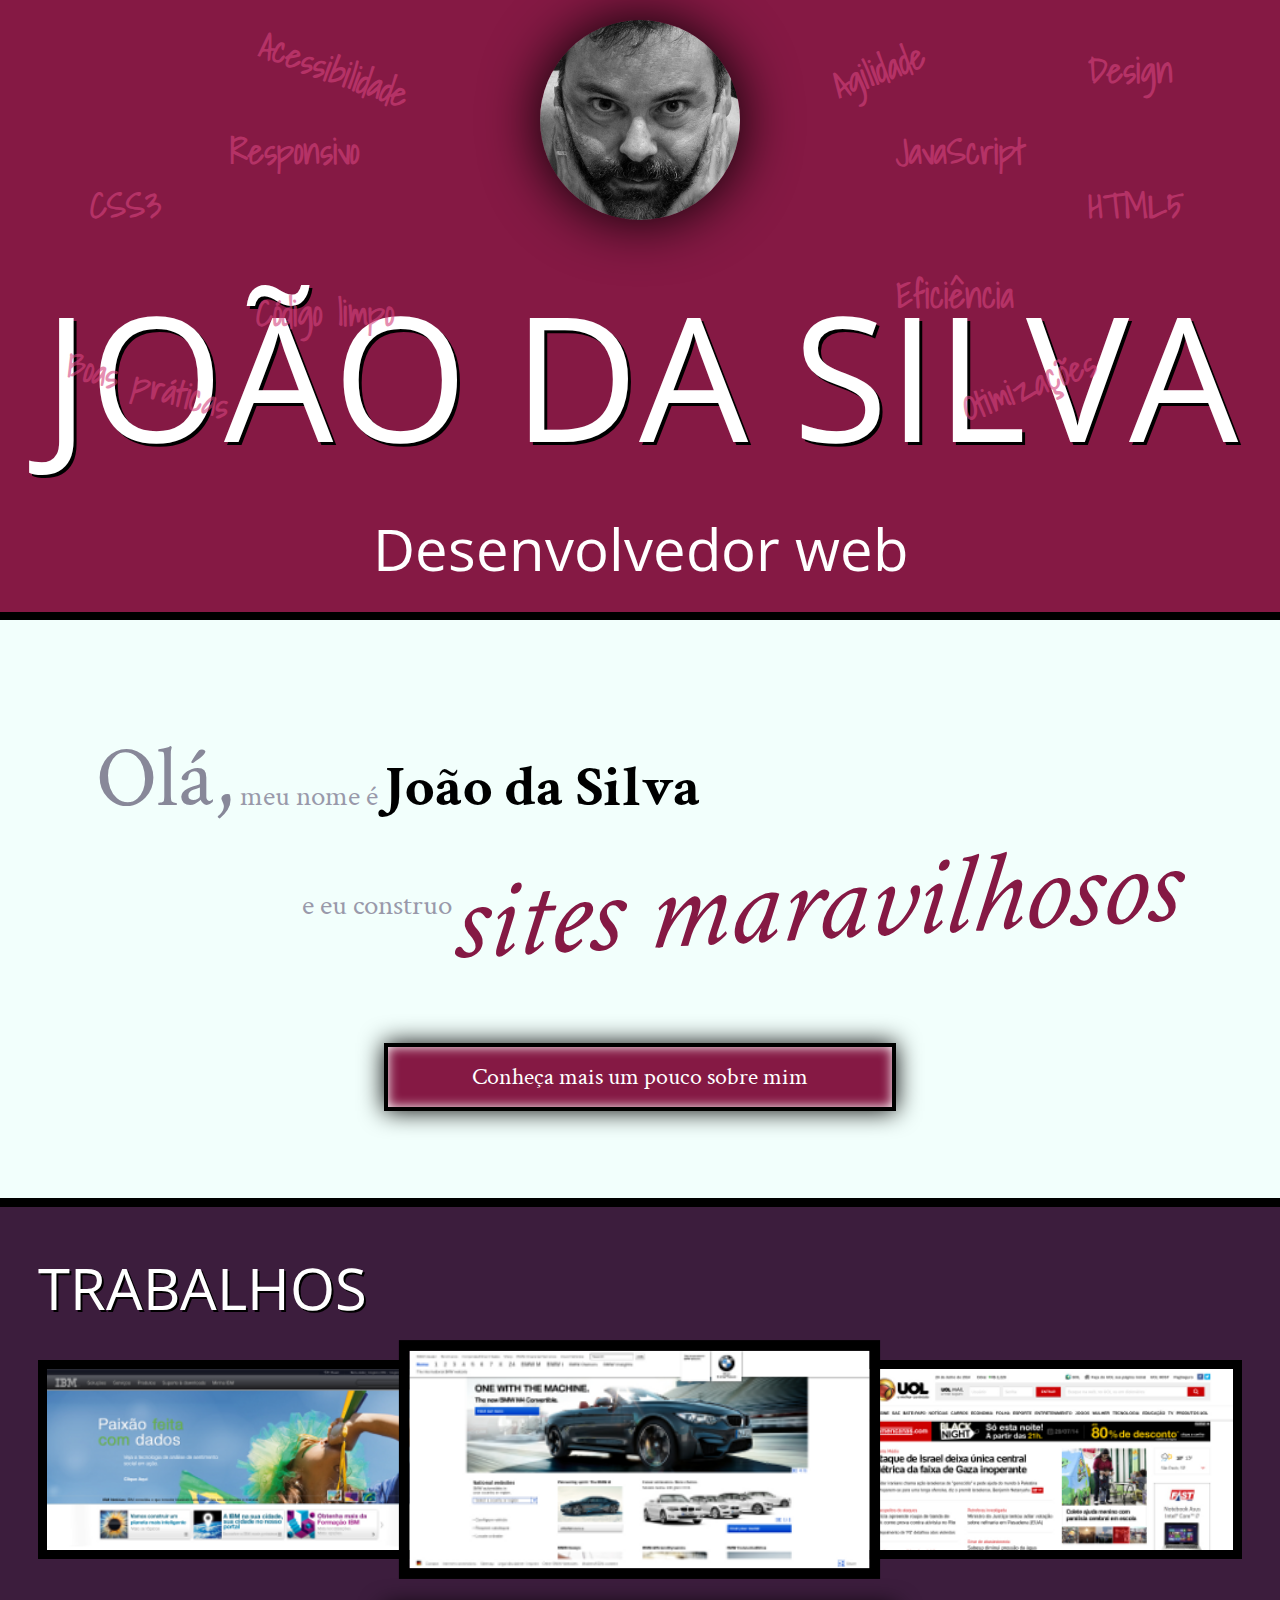
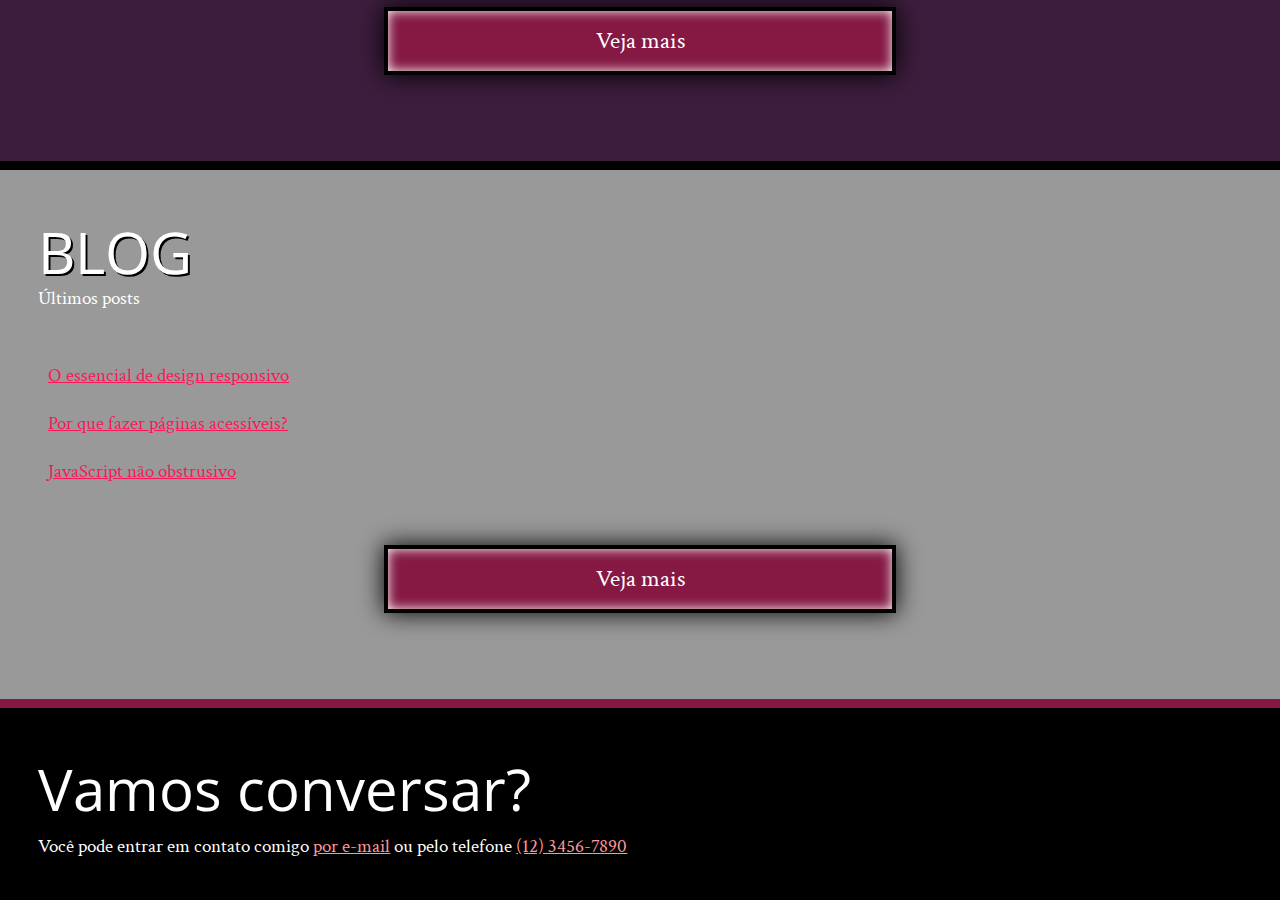
<file: index.html>
<!DOCTYPE html>
<html lang="pt">
<head>
    <meta charset="UTF-8">
    <title>João da Silva - Desenvolvedor Web</title>
    <link rel="shortcut icon" href="imagens/favicon.png">
    <link rel="stylesheet" href="css/reset.css">
    <link rel="stylesheet" href="css/site.css">
    <link rel="stylesheet" href="css/index.css">
    <link rel="stylesheet" href="http://fonts.googleapis.com/css?family=Crimson+Text:400,400italic,600">
    <link rel="stylesheet" href="http://fonts.googleapis.com/css?family=Open+Sans+Condensed:700">
    <link rel="stylesheet" href="http://fonts.googleapis.com/css?family=Shadows+Into+Light">
    <link rel="stylesheet" href="https://fonts.googleapis.com/css?family=Shadows+Into+Light">
</head>
<body>
    <header class="titulo-principal">
        <img class="foto-home" src="imagens/eu.jpg" alt="Foto de João da Silva">
        <h1>João da Silva</h1>
        <p class="subtitulo-principal">Desenvolvedor web</p>
        <ul>
            <li class="palavra-home eficiencia">Eficiência</li>
            <li class="palavra-home boas-praticas">Boas práticas</li>
            <li class="palavra-home codigo-limpo">Código limpo</li>
            <li class="palavra-home css3">CSS3</li>
            <li class="palavra-home html5">HTML5</li>
            <li class="palavra-home javascript">JavaScript</li>
            <li class="palavra-home acessibilidade">Acessibilidade</li>
            <li class="palavra-home responsivo">Responsivo</li>
            <li class="palavra-home otimizacoes">Otimizações</li>
            <li class="palavra-home agilidade">Agilidade</li>
            <li class="palavra-home design">Design</li>
        </ul>
        <!--a class="banner-twitter" href="http://twitter.com/joaodasilva">Siga-me no Twitter</a-->
    </header>
    <main>
        <section class="secao-inicio saudacao">
            <p class="saudacao"><span class="saudacao-inicio">Olá,</span> meu nome é <strong>João da Silva</strong> <span class="saudacao-ultima-linha">e eu construo <em>sites maravilhosos</em></span></p>
            <a class="botao-index" href="bio.html">Conheça mais um pouco sobre mim</a>
        </section>
        <section class="secao-inicio trabalhos">
            <h2>Trabalhos</h2>
            <ul>
                <li><img src="imagens/bmw.png" alt="Site da BMW"></li>
                <li><img src="imagens/ibm.png" alt="Site da IBM"></li>
                <li><img src="imagens/uol.png" alt="Site da UOL"></li>
            </ul>
            <a class="botao-index" href="portfolio.html">Veja mais</a>
        </section>
        <section class="secao-inicio blog">
            <h2>Blog</h2>
            <small>Últimos posts</small>
            <ol>
                <li class="mais-recente">
                    <a href="blog.html">O essencial de design responsivo</a>
                    <p class="inicio-post">
                        Design responsivo tem ganho cada vez mais atenção 
                        como técnica de desenvolvimento de páginas web para dispositivos móveis. 
                        Mas como começar?
                    </p>
                </li>
                <li class="mais-recente">
                    <a href="blog.html">Por que fazer páginas acessíveis?</a>
                    <p class="inicio-post">
                        Tem se falado cada vez sobre acessibilidade na web. Há diversas 
                        técnicas e diretivas a serem seguidas, inclusive da própria W3C. 
                        Mas vale a pena investir nisso?
                    </p>
                </li>
                <li class="mais-recente">
                    <a href="blog.html">JavaScript não obstrusivo</a>
                    <p class="inicio-post">
                        JavaScript é uma linguagem essencial hoje em dia para criar páginas 
                        ricas, interativas e dinâmicas. Porém, há alguns cuidados que devem 
                        ser tomados ao colocarmos código JavaScript em nossas páginas.
                    </p>
                </li>
            </ol>
            <a class="botao-index" href="blog.html">Veja mais</a>
        </section>
    </main>
    <!--a href="#" class="botao">Compre já</a-->
    <!--div class="box"></div-->
    <!--div class="alo"></div-->
    <footer>
        <h2>Vamos conversar?</h2>
        <p>Você pode entrar em contato comigo <a href="contato.html">por e-mail</a> ou pelo telefone <a href="tel:+551234567890">(12) 3456-7890</a></p>
    </footer>
</body>
</html>
</file>
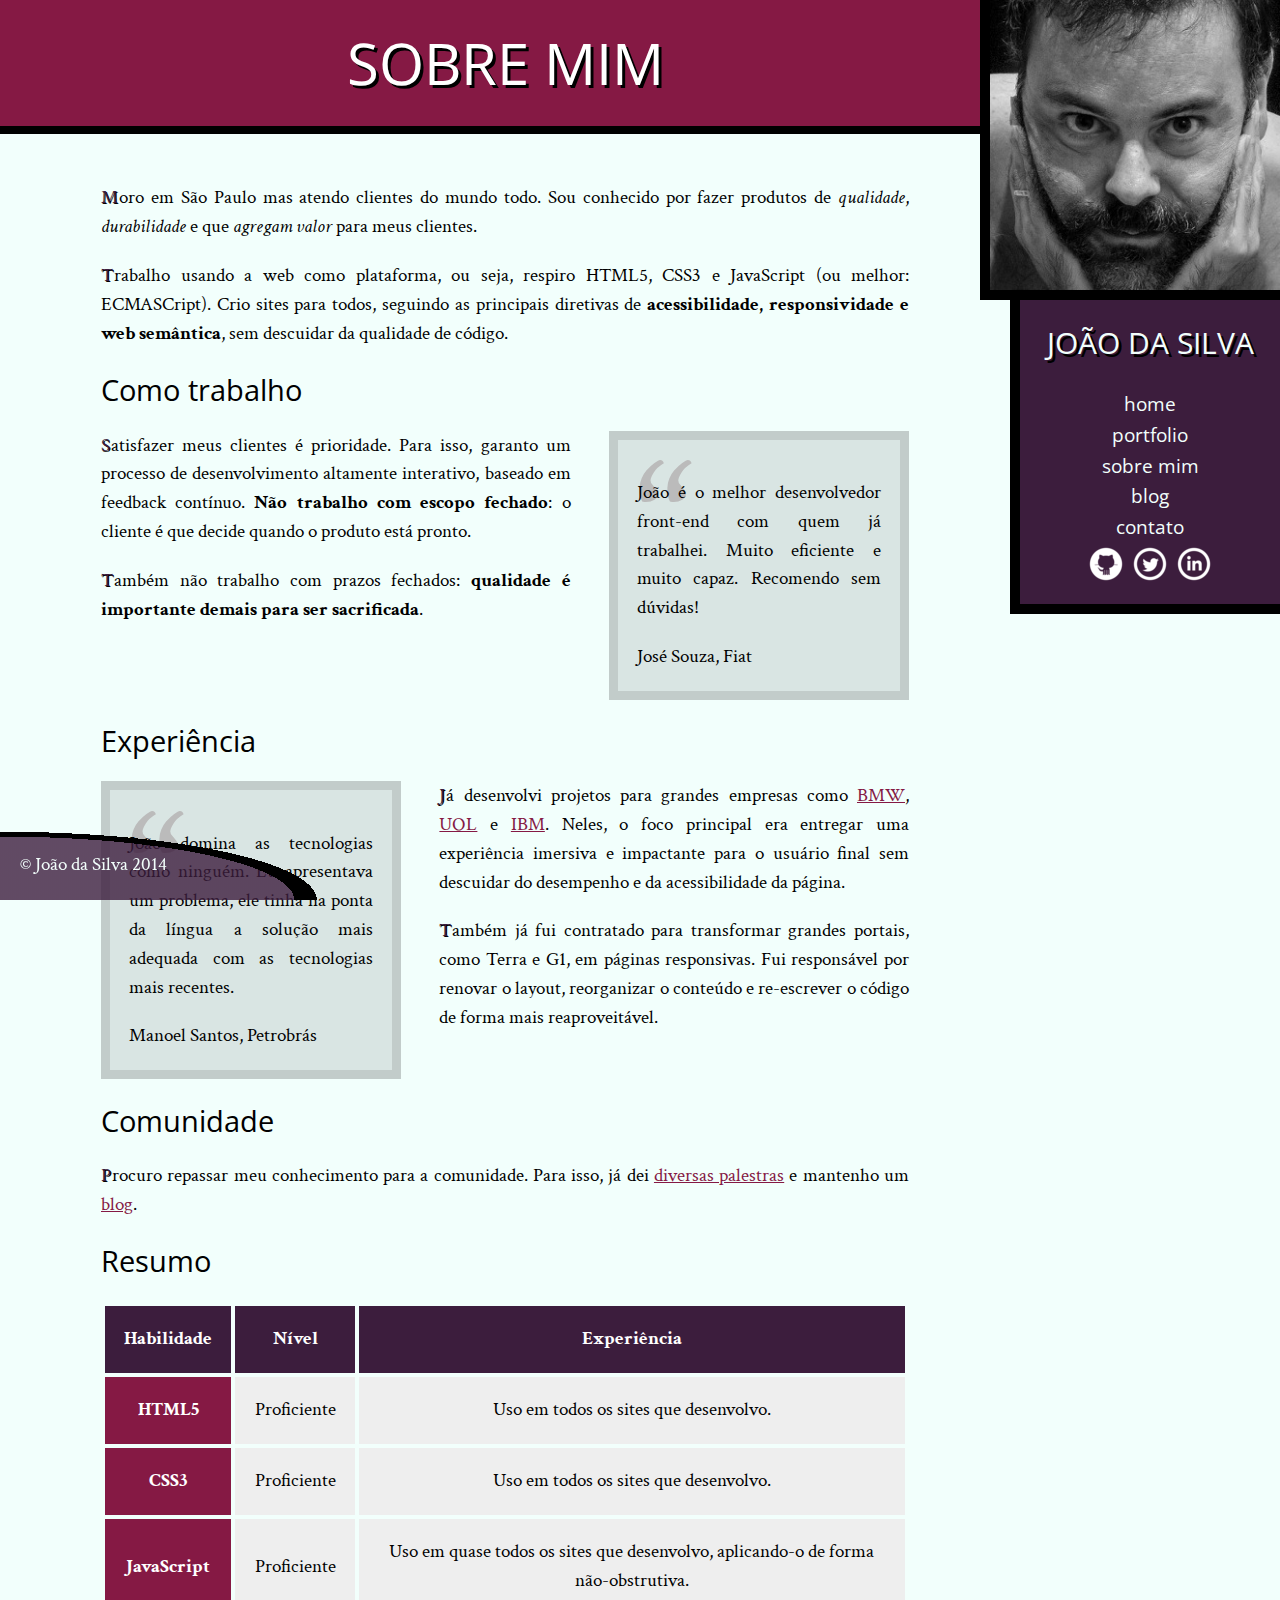
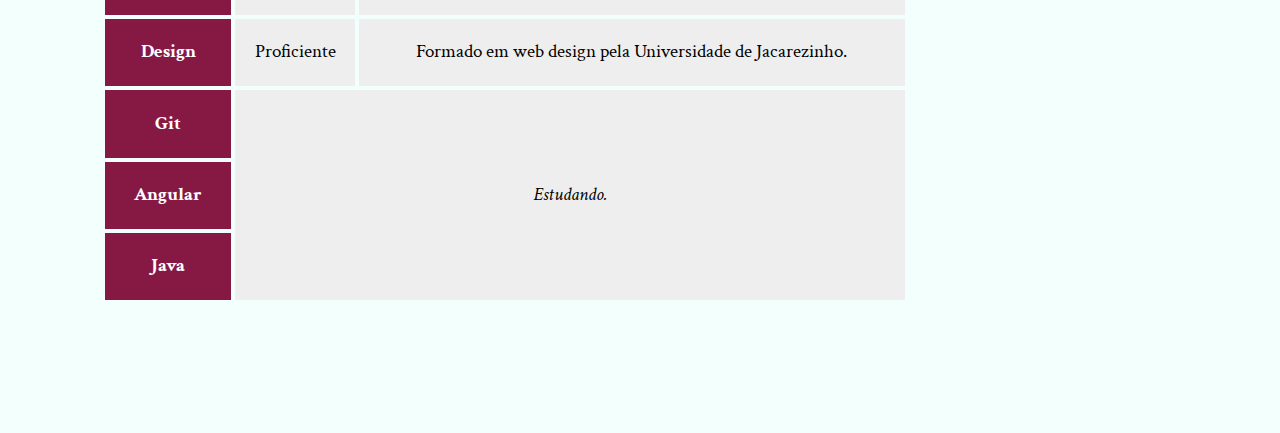
<file: bio.html>
<!DOCTYPE html>
<html lang="pt">
<head>
    <meta charset="UTF-8">
    <title>João da Silva - Biografia</title>
    <link rel="icon" href="imagens/favicon.png">
    <link rel="stylesheet" href="css/reset.css">
    <link rel="stylesheet" href="css/site.css">
    <link rel="stylesheet" href="css/bio.css">
    <link rel="stylesheet" href="http://fonts.googleapis.com/css?family=Crimson+Text:400,400italic,600">
    <link rel="stylesheet" href="http://fonts.googleapis.com/css?family=Open+Sans+Condensed:700">
</head>
<body>
    <main>
        <h1 class="titulo-principal">Sobre mim</h1>
        <div class="container">
            <p>Moro em São Paulo mas atendo clientes do mundo todo. Sou conhecido por fazer produtos de <em>qualidade</em>, <em>durabilidade</em> e que <em>agregam valor</em> para meus clientes.</p>
            <p>Trabalho usando a web como plataforma, ou seja, respiro HTML5, CSS3 e JavaScript (ou melhor: ECMASCript). Crio sites para todos, seguindo as principais diretivas de <strong>acessibilidade, responsividade e web semântica</strong>, sem descuidar da qualidade de código.</p>
            <h2 class="subtitulo-texto">Como trabalho</h2>
            <blockquote class="citacao-bio fiat" tabindex="1">
                <p>João é o melhor desenvolvedor front-end com quem já trabalhei. Muito eficiente e muito capaz. Recomendo sem dúvidas!</p>
                <cite>José Souza, Fiat</cite>
            </blockquote>
            <p>Satisfazer meus clientes é prioridade. Para isso, garanto um processo de desenvolvimento altamente interativo, baseado em feedback contínuo. <strong>Não trabalho com escopo fechado</strong>: o cliente é que decide quando o produto está pronto.</p>
            <p>Também não trabalho com prazos fechados: <strong>qualidade é importante demais para ser sacrificada</strong>.</p>
            <h2 class="subtitulo-texto">Experiência</h2>
            <blockquote class="citacao-bio petrobras" tabindex="1">
                <p>João domina as tecnologias como ninguém. Eu apresentava um problema, ele tinha na ponta da língua a solução mais adequada com as tecnologias mais recentes.</p>
                <cite>Manoel Santos, Petrobrás</cite>
            </blockquote>
            <p>Já desenvolvi projetos para grandes empresas como <a href="http://bmw.com">BMW</a>, <a href="http://www.uol.com.br">UOL</a> e <a href="http://www.ibm.com.br">IBM</a>. Neles, o foco principal era entregar uma experiência imersiva e impactante para o usuário final sem descuidar do desempenho e da acessibilidade da página.</p>
            <p>Também já fui contratado para transformar grandes portais, como Terra e G1, em páginas responsivas. Fui responsável por renovar o layout, reorganizar o conteúdo e re-escrever o código de forma mais reaproveitável.</p>
            <h2 class="subtitulo-texto">Comunidade</h2>
            <p>Procuro repassar meu conhecimento para a comunidade. Para isso, já dei <a href="portfolio.html">diversas palestras</a> e mantenho um <a href="blog.html">blog</a>.</p>
            
            
            <h2 class="subtitulo-texto">Resumo</h2>
            <table class="habilidades">
                <thead>
                    <tr>
                        <th>Habilidade</th>
                        <th>Nível</th>
                        <th>Experiência</th>
                    </tr>
                </thead>
                <tbody>
                    <tr>
                        <th>HTML5</th>
                        <td>Proficiente</td>
                        <td>Uso em todos os sites que desenvolvo.</td>
                    </tr>
                    <tr>
                        <th>CSS3</th>
                        <td>Proficiente</td>
                        <td>Uso em todos os sites que desenvolvo.</td>
                    </tr>
                    <tr>
                        <th>JavaScript</th>
                        <td>Proficiente</td>
                        <td>Uso em quase todos os sites que desenvolvo, aplicando-o de forma não-obstrutiva.</td>
                    </tr>
                    <tr>
                        <th>Design</th>
                        <td>Proficiente</td>
                        <td>Formado em web design pela Universidade de Jacarezinho.</td>
                    </tr>
                    <tr>
                        <th>Git</th>
                        <td rowspan="3" colspan="2">Estudando.</td>
                    </tr>
                    <tr>
                        <th>Angular</th>
                    </tr>
                    <tr>
                        <th>Java</th>
                    </tr>
                </tbody>
            </table>
        </div>
    </main>
    <img src="imagens/eu.jpg" alt="Minha foto" class="minha-foto">
    <aside class="navegacao-site">
        <h1>João da Silva</h1>
        <nav>
            <ul>
                <li><a href="index.html">Home</a></li>
                <li><a href="portfolio.html">Portfolio</a></li>
                <li><a href="bio.html">Sobre mim</a></li>
                <li><a href="blog.html">Blog</a></li>
                <li><a href="contato.html">Contato</a></li>
            </ul>
        </nav>
        <ul class="icones-redes-sociais">
            <li>
                <a href="https://github.com/joaodasilva" class="github" data-tooltip="Veja meus projetos opensource">
                    Github
                </a>
            </li>
            <li>
                <a href="https://twitter.com/joaodasilva" class="twitter" data-tooltip="Siga-me no Twitter">
                    Twitter
                </a>
            </li>
            <li>
                <a href="https://br.linkedin.com/pub/joão-da-silva/32/4/508" class="linkedin" data-tooltip="Veja meu currículo">
                    LinkedIn
                </a>
            </li>
        </ul>
    </aside>
    <footer class="rodape-pagina">
        &copy; João da Silva 2014
    </footer>
</body>
</html>
</file>
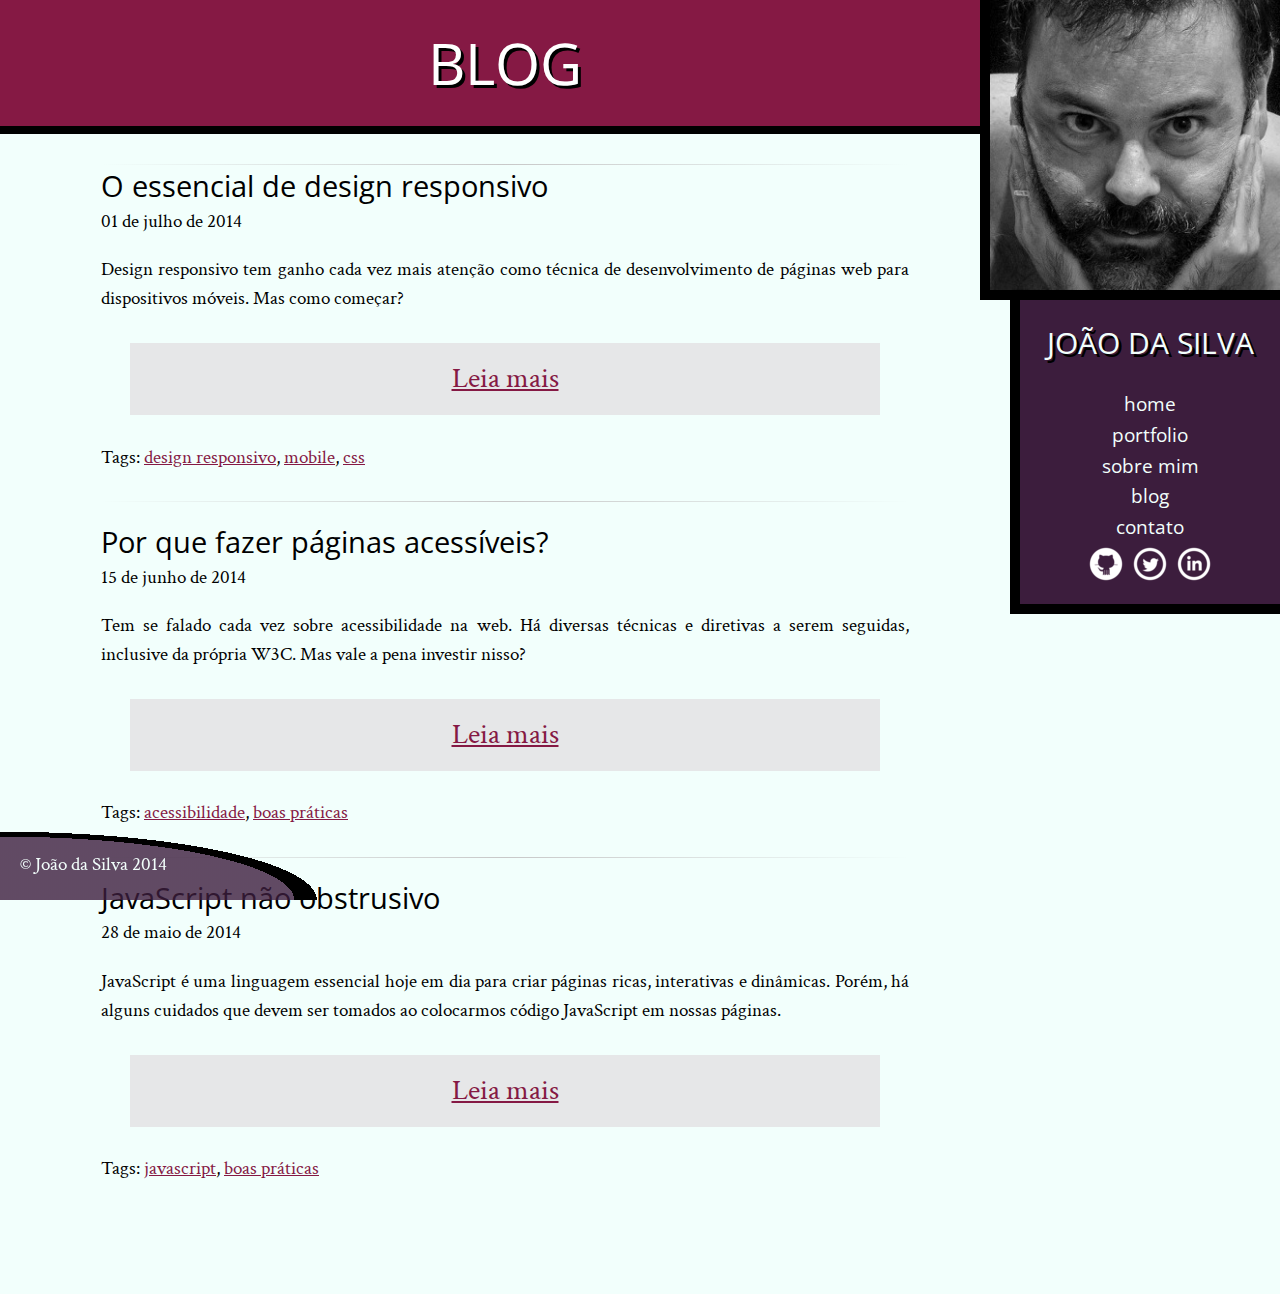
<file: blog.html>
<!DOCTYPE html>
<html>
<head>
    <meta charset="utf-8">
    <title>Blog - João da Silva</title>
    <link rel="icon" href="imagens/favicon.png">
    <link rel="stylesheet" href="css/reset.css">
    <link rel="stylesheet" href="css/site.css">
    <link rel="stylesheet" href="css/blog.css">
    <link rel="stylesheet" href="http://fonts.googleapis.com/css?family=Crimson+Text:400,400italic,600">
    <link rel="stylesheet" href="http://fonts.googleapis.com/css?family=Open+Sans+Condensed:700">
</head>
<body>
    <main>
        <h1 class="titulo-principal">Blog</h1>
        <div class="container">
            <article class="post-blog">
                <h2 class="subtitulo-texto">O essencial de design responsivo</h2>
                <time datetime="2014-07-01">01 de julho de 2014</time>
                <p>Design responsivo tem ganho cada vez mais atenção como técnica de desenvolvimento de páginas web para dispositivos móveis. Mas como começar?</p>
                <a class="leia-mais" href="#">Leia mais</a>
                <footer>Tags: <a href="#">design responsivo</a>, <a href="#">mobile</a>, <a href="#">css</a></footer>
            </article>
            <article class="post-blog">
                <h2 class="subtitulo-texto">Por que fazer páginas acessíveis?</h2>
                <time datetime="2014-06-15">15 de junho de 2014</time>
                <p>Tem se falado cada vez sobre acessibilidade na web. Há diversas técnicas e diretivas a serem seguidas, inclusive da própria W3C. Mas vale a pena investir nisso?</p>
                <a class="leia-mais" href="#">Leia mais</a>
                <footer>Tags: <a href="#">acessibilidade</a>, <a href="#">boas práticas</a></footer>
            </article>
            <article class="post-blog">
                <h2 class="subtitulo-texto">JavaScript não obstrusivo</h2>
                <time datetime="2014-05-28">28 de maio de 2014</time>
                <p>JavaScript é uma linguagem essencial hoje em dia para criar páginas ricas, interativas e dinâmicas. Porém, há alguns cuidados que devem ser tomados ao colocarmos código JavaScript em nossas páginas.</p>
                <a class="leia-mais" href="#">Leia mais</a>
                <footer>Tags: <a href="#">javascript</a>, <a href="#">boas práticas</a></footer>
            </article>
        </div>
    </main>
    <img src="imagens/eu.jpg" alt="Minha foto" class="minha-foto">
    <aside class="navegacao-site">
        <h1>João da Silva</h1>
        <nav>
            <ul>
                <li><a href="index.html">Home</a></li>
                <li><a href="portfolio.html">Portfolio</a></li>
                <li><a href="bio.html">Sobre mim</a></li>
                <li><a href="blog.html">Blog</a></li>
                <li><a href="contato.html">Contato</a></li>
            </ul>
        </nav>
        <ul class="icones-redes-sociais">
            <li>
                <a href="https://github.com/joaodasilva" class="github">
                    Github
                </a>
            </li>
            <li>
                <a href="https://twitter.com/joaodasilva" class="twitter">
                    Twitter
                </a>
            </li>
            <li>
                <a href="https://br.linkedin.com/pub/joão-da-silva/32/4/508" class="linkedin">
                    LinkedIn
                </a>
            </li>
        </ul>
    </aside>
    <footer class="rodape-pagina">
        &copy; João da Silva 2014
    </footer>
</body>
</html>
</file>
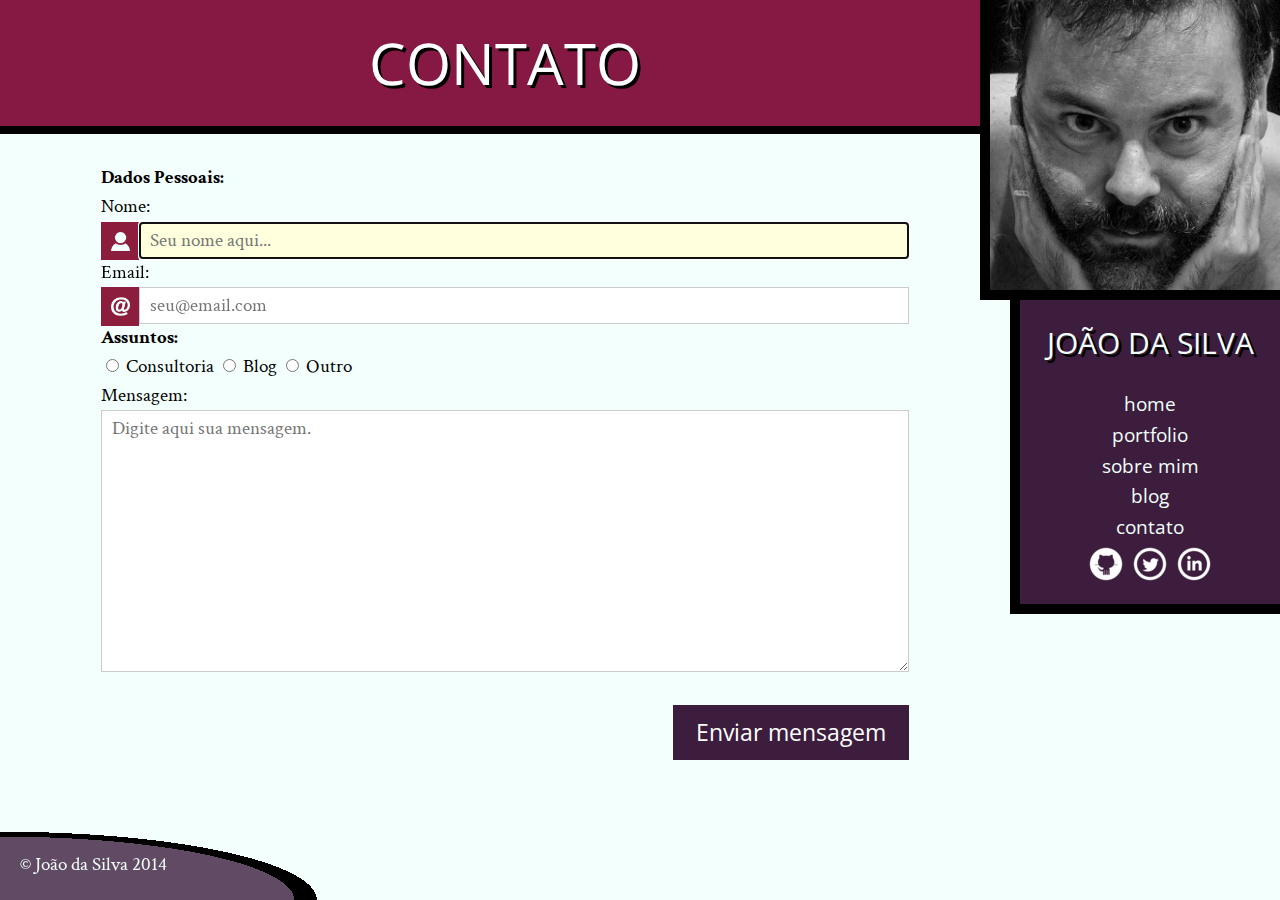
<file: contato.html>
<!DOCTYPE html>
<html lang="pt">
<head>
    <meta charset="UTF-8">
    <title>Contato - João da Silva</title>
    <link rel="shortcut icon" href="imagens/favicon.png">
    <link rel="stylesheet" href="css/reset.css">
    <link rel="stylesheet" href="css/site.css">
    <link rel="stylesheet" href="css/contato.css">
    <link rel="stylesheet" href="http://fonts.googleapis.com/css?family=Crimson+Text:400,400italic,600">
    <link rel="stylesheet" href="http://fonts.googleapis.com/css?family=Open+Sans+Condensed:700">
    <link rel="stylesheet" href="http://fonts.googleapis.com/css?family=Shadows+Into+Light">
    <link rel="stylesheet" href="https://fonts.googleapis.com/css?family=Shadows+Into+Light">
</head>
<body>
    <main>
        <h1 class="titulo-principal">Contato</h1>
        <div class="container">
            <form action="">
                <fieldset>
                    <legend>Dados Pessoais:</legend>
                    <label for="nome" class="com-icone">Nome:</label>
                    <input type="text" required id="nome" name="nome" placeholder="Seu nome aqui..." autofocus pattern="[A-Za-z ']{4,}" title="O nome precisa ter pelo menos 4 caracteres">
                    <label for="email" class="com-icone">Email:</label>
                    <input type="email" required id="email" name="e-mail" placeholder="seu@email.com">
                </fieldset>

                <fieldset>
                    <legend>Assuntos:</legend>
                    <label>
                        <input type="radio" id="consultoria" name="assunto" value="Consultoria" required>
                        Consultoria
                    </label>
                    <label>
                        <input type="radio" id="blog" name="assunto" value="Blog" required>
                        Blog
                    </label>
                    <!--select name="assunto">
                        <option value="blog">Blog</option>
                        <option value="servico">Serviço</option>
                        <option value="outro">Outro</option>
                    </select-->
                
                    <fieldset>
                        <input type="radio" id="outro" name="assunto" value="Outro" required>
                        <label for="outro">Outro</label>
                        <input type="text" name="outro-assunto" required>
                    </fieldset>

                    <!--label>
                        <input type="radio" id="outro" name="assunto" value="Outro" required>
                        Outro
                    </label-->
                </fieldset>

                <label for="msg">Mensagem:</label>
                <textarea name="mensagem" id="msg" cols="30" rows="10" required placeholder="Digite aqui sua mensagem."></textarea>
                <button type="submit">Enviar mensagem</button>
            </form>
        </div>
    </main>
    <img src="imagens/eu.jpg" alt="Minha foto" class="minha-foto">
    <aside class="navegacao-site">
        <h1>João da Silva</h1>
        <nav>
            <ul>
                <li><a href="index.html">Home</a></li>
                <li><a href="portfolio.html">Portfolio</a></li>
                <li><a href="bio.html">Sobre mim</a></li>
                <li><a href="blog.html">Blog</a></li>
                <li><a href="contato.html">Contato</a></li>
            </ul>
        </nav>
        <ul class="icones-redes-sociais">
            <li>
                <a href="https://github.com/joaodasilva" class="github" data-tooltip="Veja meus projetos opensource">
                    Github
                </a>
            </li>
            <li>
                <a href="https://twitter.com/joaodasilva" class="twitter" data-tooltip="Siga-me no Twitter">
                    Twitter
                </a>
            </li>
            <li>
                <a href="https://br.linkedin.com/pub/joão-da-silva/32/4/508" class="linkedin" data-tooltip="Veja meu currículo">
                    LinkedIn
                </a>
            </li>
        </ul>
    </aside>
    <footer class="rodape-pagina">
        &copy; João da Silva 2014
    </footer>
</body>
</html>
</file>
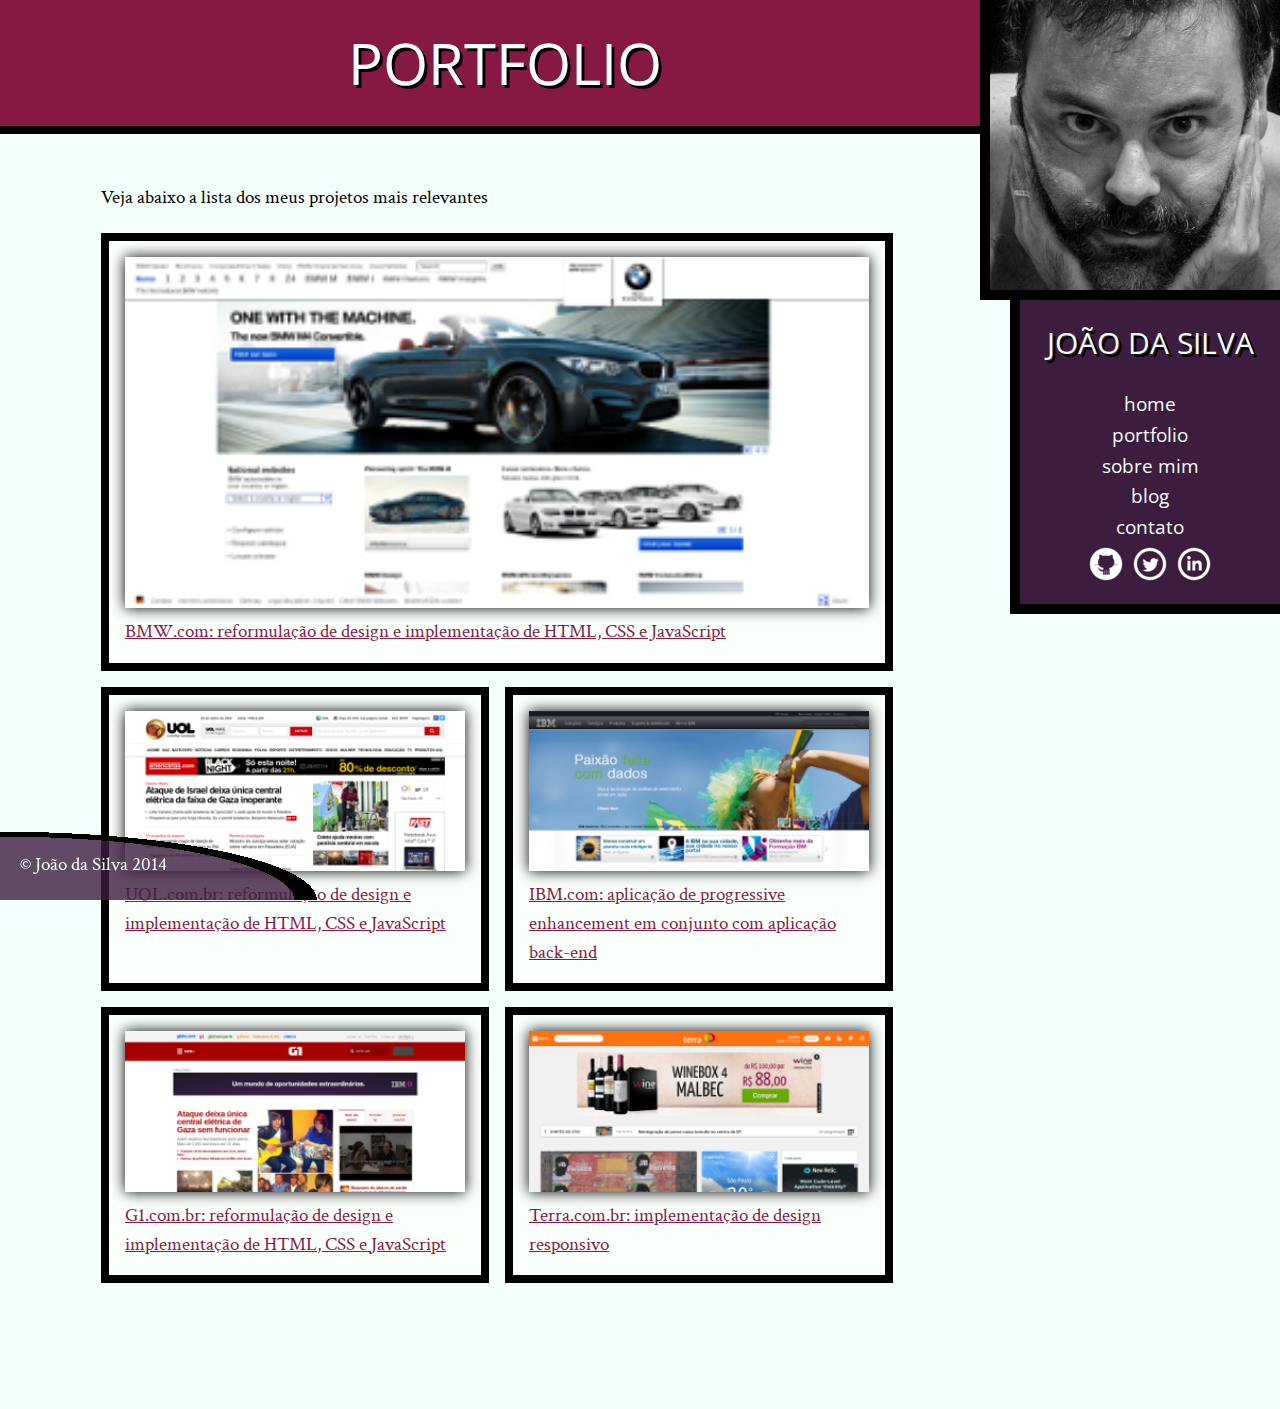
<file: portfolio.html>
<!DOCTYPE html>
<html>
<head>
    <meta charset="utf-8">
    <title>Portfolio - João da Silva</title>
    <link rel="icon" href="imagens/favicon.png">
    <link rel="stylesheet" href="css/reset.css">
    <link rel="stylesheet" href="css/site.css">
    <link rel="stylesheet" href="css/portfolio.css">
    <link rel="stylesheet" href="http://fonts.googleapis.com/css?family=Crimson+Text:400,400italic,600">
    <link rel="stylesheet" href="http://fonts.googleapis.com/css?family=Open+Sans+Condensed:700">
</head>
<body>
    <main>
        <h1 class="titulo-principal">Portfolio</h1>
        <div class="container">
            <p>Veja abaixo a lista dos meus projetos mais relevantes</p>
            <ol class="portfolio">
                <li>
                    <a href="http://bmw.com">
                        <figure>
                            <img src="imagens/bmw.png" alt="Site da BMW">
                            <figcaption>BMW.com: reformulação de design e implementação de HTML, CSS e JavaScript</figcaption>
                        </figure>
                    </a>
                </li>
                <li>
                    <a href="http://uol.com.br">
                        <figure>
                            <img src="imagens/uol.png" alt="Front-page da UOL">
                            <figcaption>UOL.com.br: reformulação de design e implementação de HTML, CSS e JavaScript</figcaption>
                        </figure>
                    </a>
                </li>
                <li>
                    <a href="http://www.ibm.com.br">
                        <figure>
                            <img src="imagens/ibm.png" alt="Site da IBM">
                            <figcaption>IBM.com: aplicação de progressive enhancement em conjunto com aplicação back-end</figcaption>
                        </figure>
                    </a>
                </li>
                <li>
                    <a href="http://g1.com.br">
                        <figure>
                            <img src="imagens/g1.png" alt="Front-page do portal G1">
                            <figcaption>G1.com.br: reformulação de design e implementação de HTML, CSS e JavaScript</figcaption>
                        </figure>
                    </a>
                </li>
                <li>
                    <a href="http://terra.com.br">
                        <figure>
                            <img src="imagens/terra.png" alt="Front-page do portal Terra">
                            <figcaption>Terra.com.br: implementação de design responsivo</figcaption>
                        </figure>
                    </a>
                </li>
            </ol>
        </div>
    </main>
    <img src="imagens/eu.jpg" alt="Minha foto" class="minha-foto">
    <aside class="navegacao-site">
        <h1>João da Silva</h1>
        <nav>
            <ul>
                <li><a href="index.html">Home</a></li>
                <li><a href="portfolio.html">Portfolio</a></li>
                <li><a href="bio.html">Sobre mim</a></li>
                <li><a href="blog.html">Blog</a></li>
                <li><a href="contato.html">Contato</a></li>
            </ul>
        </nav>
        <ul class="icones-redes-sociais">
            <li>
                <a href="https://github.com/joaodasilva" class="github">
                    Github
                </a>
            </li>
            <li>
                <a href="https://twitter.com/joaodasilva" class="twitter">
                    Twitter
                </a>
            </li>
            <li>
                <a href="https://br.linkedin.com/pub/joão-da-silva/32/4/508" class="linkedin">
                    LinkedIn
                </a>
            </li>
        </ul>
    </aside>
    <footer class="rodape-pagina">
        &copy; João da Silva 2014
    </footer>
</body>
</html>
</file>
<file: css/site.css>
body {
    font-family: "Crimson Text", "Times New Roman", serif;
    background-color: #F2FFFC;
    font-size: 120%;
    line-height: 1.5;
}

h1,
h2,
.subtitulo-principal {
    font-family: "Open Sans Condensed", "Arial", sans-serif;
}

h1 {
    text-transform: uppercase;
    font-size: 3em;
    text-shadow: 3px 3px #000;
}


.titulo-principal {
    text-align: center;
    background-color: #851944;
    color: #FFF;
    padding: 1.25rem;
    border-bottom: .5rem solid #000;
    font-size: 300%;
    /*background-image: linear-gradient(to bottom, #F00,#888 80%, #000);
    background-size : 100% 200px;
    background-repeat: no-repeat;
    background-attachment: fixed;*/
}

.subtitulo-texto {
    font-size: 150%;
    clear: both;
}

main a {
    color: #851944;
}

main p {
    text-align: justify;
    margin: 20px 0;
}

main a:hover,
main a:focus,
footer a:hover,
footer a:focus {
    color: red;
}

.minha-foto,
.navegacao-site {
    border-left: 10px solid black;
    border-bottom: 10px solid black;
    box-sizing: border-box;
}

.navegacao-site {
    /*width: 20%;*/
    width: calc(0.9 * 300px);
    float: right;
    position: relative;
    top: 300px;
    text-align: center;
    background-color: #3C1D3D;
    color: #F2FFFC;
    padding: 20px;
}

.navegacao-site a {
    color: inherit;
    font-family: "Open Sans Condensed", "Arial", sans-serif;
    text-transform: lowercase;
    text-decoration: none;
}

.navegacao-site h1 {
    font-size: 30px;
    margin-bottom: 25px;
}

.navegacao-site a:hover,
.navegacao-site a:focus {
    text-shadow: 0 0 2px pink;
}

.rodape-pagina {
    background-image: radial-gradient(ellipse at left bottom,
        rgba(60, 29, 61, 0.8),
        rgba(60, 29, 61, 0.8) 65%,
        black 65%,
        black 70%,
        transparent 70%,
        transparent);
    width:100%;
    background-size: 25% 100%;
    background-repeat: no-repeat;
    color: #F2FFFC;
    padding: 20px;
    clear: both;
    position: fixed;
    bottom: 0;
    left: 0;
    width: 100%;
    box-sizing: border-box;
}

.container {
    width: 80%;
    margin-left: auto;
    margin-right: auto;
    padding: 30px 0;
}

strong {
    font-weight: bold;
}

em {
    font-style: italic;
}

.icones-redes-sociais li {
    display: inline-block;
}

.icones-redes-sociais a {
    width: 40px;
    height: 40px;
    display: block;
    text-indent: -99999px;
    position: relative;
}

.icones-redes-sociais a:hover:after,
.icones-redes-sociais a:focus:after {
    content: attr(data-tooltip);
    position: absolute;
    top: 100%;
    right: 0;
    text-indent: 0;
    width: 300%;
    font-size: .75em;
    background: black;
    border-radius: 10px;
}

.icones-redes-sociais a:hover::before,
.icones-redes-sociais a:focus::before {
    content: '';
    width: 1em;
    height: 1em;
    background-color: black;
    position: absolute;
    bottom: 0;
    left: 0;
    transform: translateY(.5em) rotate(45deg);
}

.github {
    background-image: url(../imagens/github.png);
}

.twitter {
    background-image: url(../imagens/twitter.png);
}

.linkedin {
    background-image: url(../imagens/linkedin.png);
}

main {
    /*width: 80%;*/
    width: calc(100% - 0.9 * 300px);
    float: left;
    padding-bottom: 80px;
}

.minha-foto {
    position: absolute;
    top: 0;
    right: 0;
    height: 300px;
}
</file>
<file: css/index.css>
.foto-home {
    height: 200px;
    -webkit-border-radius: 50%;
    -moz-border-radius: 50%;
    border-radius: 50%;
    box-shadow: 0 0 1em #000;
}
.header {
    position: relative;
    color: rgba(255, 127, 127, 0.5);
}
/*.alo {
    -webkit-border-radius: 10px;
    -moz-border-radius: 10px;
    border-radius: 10px;
    background-color: red;
    height: 20px;
    width: 20px;
}*/
.palavra-home {
    position: absolute;
    font-family: "Shadows Into Light", cursive;
    font-weight: bold;
    color: #D5447E;
    font-size: 60%;
    -webkit-animation: aparece 2s;
    animation: aparece 2s;
}
@-webkit-keyframes aparece {
    /* podemos usar a palavra-chave "from" também no lugar de 0% */
    0% {
        opacity: 0;
        transform: scale(0.001);
    }
}
@keyframes aparece {
    /* podemos usar a palavra-chave "from" também no lugar de 0% */
    0% {
        opacity: 0;
        transform: scale(0.001);
    }
}
/*.banner-twitter {
    width: 14em;
    line-height: 1;
    padding: 1em 0;
    box-sizing: border-box;

    text-align: center;
    text-decoration: none;
    background-color: #3C1D3D;
    color: white;
    border: .25em solid black;

    font-size: 1.2em;
    font-family: "Open Sans Condensed", sans-serif;

    position: absolute;
    top: 0;
    right: 0;
    transform-origin: 0 0;
    transform: translate(6.5754em, -2.4749em) rotate(45deg);
}*/
.eficiencia {
    top: 30%;
    left: 70%;
    opacity: .6;
}
.boas-praticas {
    top: 40%;
    left: 5%;
    transform: rotate(15deg);
    opacity: .6;
}
.codigo-limpo {
    top: 32%;
    left: 20%;
    opacity: .6;
}
.css3 {
    top: 20%;
    left: 7%;
    opacity: .6;
}
.html5 {
    top: 20%;
    left: 85%;
    opacity: .6;
}
.javascript {
    top: 14%;
    left: 70%;
    opacity: .6;
}
.acessibilidade {
    top: 5%;
    left: 20%;
    transform: rotate(20deg);
    opacity: .6;
}
.responsivo {
    top: 14%;
    left: 18%;
    opacity: .6;
}
.otimizacoes {
    top: 40%;
    left: 75%;
    transform: rotate(-20deg);
    opacity: .6;
}
.agilidade {
    top: 5%;
    left: 65%;
    transform: rotate(-20deg);
    opacity: .6;
}
.design {
    top: 5%;
    left: 85%;
    opacity: .6;
}
.saudacao p {
    color: #99A;
    line-height: 1;
    font-size: 1.5em;
    padding: 2em;
}
.saudacao-inicio {
    color: #889;
    font-size: 3em;
}
.saudacao-ultima-linha {
    text-align: right;
    display: block;
}
.saudacao strong {
    color: #000;
    font-size: 2em;
}
.saudacao em {
    color: #851944;
    font-size: 4em;
    display: inline-block;
    transform: rotate(-3deg)
        skew(-10deg)
        translateY(25px);
    animation: flutua 1s infinite;
    animation-direction: alternate;
    animation-timing-function: ease-in-out;
    position: relative;    
}
@keyframes flutua {
    from {
        top: -5px;
    }
    to {
        top: 5px;
    }
}
/*.saudacao:hover em {
    animation-play-state: paused;
}*/
.botao-index {
    background-color: #851944;
    color: #FFF;
    width: 400px;
    display: block;
    text-align: center;
    border: .2em solid black;
    font-size: 1.25em;
    padding: .5em;
    width: 40ch;
    margin: 2em auto;
    box-shadow: 0 0 1em #000, inset 0 0 .5em #FFF;
    text-decoration: none;
    transition: .5s;
}
.botao-index:focus,
.botao-index:hover {
    background-color: #C54974;
    color: white;
    box-shadow: 0 0 1em #FA9;
}
.secao-inicio {
    padding: 2em;
}
.secao-inicio h2 {
    text-transform: uppercase;
    font-size: 3em;
    text-shadow: 2px 2px #000;
    margin-bottom: .5em;
}
.trabalhos {
    background-color: #3C1D3D;
    border-top: .5em solid #000;
    border-bottom: .5em solid #000;
    background-image: linear-gradient(135deg,
                        transparent,
                        transparent 14px,
                        rgba(0, 0, 0, 0.1) 14px,
                        rgba(0, 0, 0, 0.1) 15px,
                        transparent 15px,
                        transparent);
    background-size: 20px 20px;
    background-attachment: fixed;
}
.trabalhos h2 {
    color: #FFF;
}
.trabalhos ul {
    display: flex;
}
.trabalhos li {
    flex: 1;
    border: .5em solid #000;
}
.trabalhos li:first-child {
    order: 2;
    transform: scale(1.2);
}
.trabalhos li:nth-child(2) {
    order: 1;
}
.trabalhos li:last-child {
    order: 3;
}
.trabalhos img {
    width: 100%;
    display: block;
}
.blog {
    background-color: #999;
    color: #FFF;
    border-bottom: .5em solid #851944;
    position: relative;
    background-image: linear-gradient(45deg,
                        transparent,
                        transparent 14px,
                        rgba(255, 255, 255, 0.1) 14px,
                        rgba(255, 255, 255, 0.1) 15px,
                        transparent 15px,
                        transparent);
    background-size: 20px 20px;
    background-attachment: fixed;
}
.blog small {
    position: relative;
    top: -2em;
}
.blog li a {
    color: #FCF;
    padding: .5em;
    display: block;
}
footer {
    background-color: #000;
    color: #FFF;
    padding: 2em;
}
footer h2 {
    font-size: 3em;
}
footer a {
    color: #F99;
}
.blog .inicio-post {
    background-color: #F2FFFC;
    position: absolute;
    color: #000;
    top: 4em;
    right: 4em;
    height: 8.75em;
    padding: 1.5em;
    left: 30%;
    display: none;
}
.blog .mais-recente {
    background-color: transparent;
}
.blog .mais-recente a {
    color: rgb(253, 21, 90);
}
.blog a:hover,
.blog a:focus {
    background-color: #F2FFFC;
    color: #F26;
}
.blog a:hover + .inicio-post,
.blog a:focus + .inicio-post {
    display: block;
}

.blog li {
    width: 30%;
}
main {
    width: 100%;
    padding-bottom: 0;
    float: none;
}

/*.box {
    height: 50px;
    width: 50px;
    margin: 50px;
    background-color: red;
    box-shadow: 0 0 0 4px black,
                0 0 0 8px white,
                0 0 0 12px black,
                0 0 0 16px white,
                0 0 0 20px black;
}*/

/*.botao {
    border: 8px solid purple;
}

.botao:hover {
    background-color: purple;
}*/
</file>
<file: css/bio.css>
.citacao-bio {
    background-color: #D9E5E3;
    border: .5em solid #C2CCCA;
    padding: 1em;
    margin: 1em 2em;
    width: 30ch;
    box-sizing: border-box;
    transition: transform 1s, box-shadow 1s ease-in;
    transition-delay: 0s, 100ms;

    /*position: relative;
    -webkit-animation: quica 1s infinite;
    animation: quica 1s infinite;
    -webkit-animation-direction: alternate;
    animation-direction: alternate;
    -webkit-animation-timing-function: ease-in;
    animation-timing-function: ease-in;*/
}

/*h1 {
    -webkit-animation: aparece 2s;
    animation: aparece 2s;
}

@keyframes aparece {    
    0% {
        opacity: 0;
    }
    100% {
        opacity: 1;
    }
}

@-webkit-keyframes aparece {    
    0% {
        opacity: 0;
    }
    100% {
        opacity: 1;
    }
}

.citacao-bio:hover,
.citacao-bio:focus {
    box-shadow: 0 0 0 99999px rgba(0,0,0,.8);
    -webkit-animation-play-state: paused;
    animation-play-state: paused;
}

@-webkit-keyframes quica {
    from {
        top: 0;
    }
    90% {
        transform: rotate(-2deg);
    }
    95% {
        transform: rotate(2deg);
    }
    to {
        top: 1 em;
    }
}

@-webkit-keyframes quica {
    from {
        top: 0;
    }
    to {
        top: 1 em;
    }
}

@keyframes quica {
    from {
        top: 0;
    }
    to {
        top: 1 em;
    }
}
h1 {
    -webkit-animation: aparece 2s;
    animation: aparece 2s;
}

@keyframes aparece {    
    0% {
        opacity: 0;
    }
    100% {
        opacity: 1;
    }
}

@-webkit-keyframes aparece {    
    0% {
        opacity: 0;
    }
    100% {
        opacity: 1;
    }
}*/

.citacao-bio:hover,
.citacao-bio:focus {
    box-shadow: 0 0 0 99999px rgba(0,0,0,.8);
}

.citacao-bio:nth-of-type(odd):hover,
.citacao-bio:nth-of-type(odd):focus {
    transform: scale(1.2) rotate(5deg);
}

.citacao-bio:nth-of-type(even):hover,
.citacao-bio:nth-of-type(even):focus {
    transform: scale(1.2) rotate(-5deg);
}

.citacao-bio:before {
    content: '“';
    font-size: 10em;
    position: absolute;
    color: #bbb;
    line-height: .8;
}

.citacao-bio > p {
    position: relative;
}

.container > p:first-letter {
    font-weight: 200%;
    font-size: bold;
    color: #3C1D3D;
    text-shadow: 1px 1px #000;
    margin-right: .1ch;
    line-height: 1;
}

.petrobras {
    float: left;
    margin-left: 0;
}

.fiat {
    float: right;
    margin-right: 0;
}

table {
    border-collapse: separate;
    border-spacing: 5px;
}

th {
    background-color: red;
    /*border: 1px solid black;*/
}

td {
    background-color: blue;
    /*border: 1px solid black;*/
}

.habilidades th {
    font-weight: bold;
    background-color: #851944;
    color: white;
}

.habilidades thead th {
    /* não precisamos colocar font-weight e color
       pois já fizemos isso para todos os th */
    background-color: #3C1D3D;
}

.habilidades td {
    background-color: #eee;
}

.habilidades th,
.habilidades td {
    padding: 1em;
    text-align: center;
    vertical-align: middle;
}

.habilidades {
    border-collapse: separate;
    border-spacing: .25em;
    margin: 1em 0;
}

.habilidades [colspan] {
    text-align: center;
    font-style: italic;
}

/*tem o mesmo efeito*/
.habilidades [rowspan] {
    vertical-align: middle;
}
</file>
<file: css/blog.css>
.leia-mais {
    padding: .5em;
    margin: 1em;
    display: block;
    font-size: 1.5em;
    text-align: center;
    background-color: #E6E7E8;
}

.post-blog {
    /*padding-bottom: 30px;
    margin-bottom: 20px;*/
    background-image: linear-gradient(to right,
        rgba(200, 200, 200, 0),
        rgba(200, 200, 200, 1),
        rgba(200, 200, 200, 0));
    background-size: 100% 1px;
    background-repeat: no-repeat;
    /*background-position: bottom center;*/
}

.post-blog + .post-blog {
    /* trocamos padding-bottom e margin-bottom por
    padding-top e margin-top */
    padding-top: 1em;
    margin-top: 1.5em;
    background-image: linear-gradient(to right, 
        rgba(200, 200, 200, 0), 
        rgba(200, 200, 200, 1), 
        rgba(200, 200, 200, 0)
    );
    background-size: 100% 1px;
    background-repeat: no-repeat;
    /* trocamos "bottom center" por "top center" */
    background-position: top center;
}
</file>
<file: css/contato.css>
/* Podemos usar um seletor de atributo para selecionar
   apenas a legenda desse campo e não dos outros */
legend,
label[for="mensagem"] {
    font-weight: bold;
    margin-top: 1em;
}
/* As tags <label> que têm o atributo "for" são
   os rótulos dos campos sem ser os assuntos */
label[for] {
    display: block;
}

input[type="text"],
input[type="email"],
textarea {
    /* Força o navegador a usar a mesma fonte da página */
    font-family: inherit;
    /* Inclusive o tamanho dela */
    font-size: 100%;
    padding: .25em .5em;
    width: 100%;
    box-sizing: border-box;
    border: 1px solid #ccc;
}

/* alguns ajustes para o campo "Outro": deixar ele na mesma linha dos outros assuntos */
fieldset > fieldset {
    display: inline;
}

/* deixar o rótulo dele inline de novo */
label[for="outro"] {
    display: inline;
}

/* deixar só esse campo sem ocupar a tela toda */
input[name="outro-assunto"] {
    width: auto;
}

input:focus,
textarea:focus {
    background-color: #FFD;
}

/*input:invalid {
    box-shadow: 0 0 3px red;
}*/

button {
    /* Precisamos tirar a borda que o navegador coloca por padrão */
    border: 0;
    padding: .5em 1em;
    font-family: "Open Sans Condensed", sans-serif;
    background-color: #3C1D3D;
    color: white;
    font-size: 1.2em;
    /* Faz com que o botão apareça na direita */
    margin-left: auto;
    margin-top: 1em;
    display: block;
}

button:hover,
button:focus {
    background-color: #8C1D3D;
}

input[value="Outro"] ~ input {
    display: none;
}

input[value="Outro"]:checked ~ input {
    display: inline;
}

label[for="nome"] {
    position: relative;
}

label[for="nome"]:after {
    content: "";
    background-image: url(../imagens/usuario.png);
    background-size: 50% 50%;
    background-color: #8C1D3D;
    background-repeat: no-repeat;
    width: 2em;
    height: 2em;
    background-position: center;
    position: absolute;
    top: 100%;
    left:0;
}

#nome {
    width: calc(100% - 2em);
    position: relative;
    left: 2em;
}

label[for="email"] {
    position: relative;
}

label[for="email"]:after {
    content: "";
    background-image: url(../imagens/email.png);
    background-size: 50% 50%;
    background-color: #8C1D3D;
    background-repeat: no-repeat;
    width: 2em;
    height: 2em;
    background-position: center;
    position: absolute;
    top: 100%;
    left:0;
}

#email {
    width: calc(100% - 2em);
    position: relative;
    left: 2em;
}
</file>
<file: css/portfolio.css>
.portfolio {
    display: flex;
    flex-wrap: wrap;
}

.portfolio li {
    flex: 1 1 45%;
    border: 8px solid black;
    background-color: #FAFFFC;
    width: 45%;
    box-sizing: border-box;
    padding: 16px;
    margin-right: 16px;
    margin-bottom: 16px;
}

.portfolio img {
    width: 100%;
    box-shadow: 0 0 .7em #000;
}

.portfolio li:first-child {
    width: 100%;
    flex-basis: 100%;
}
</file>
